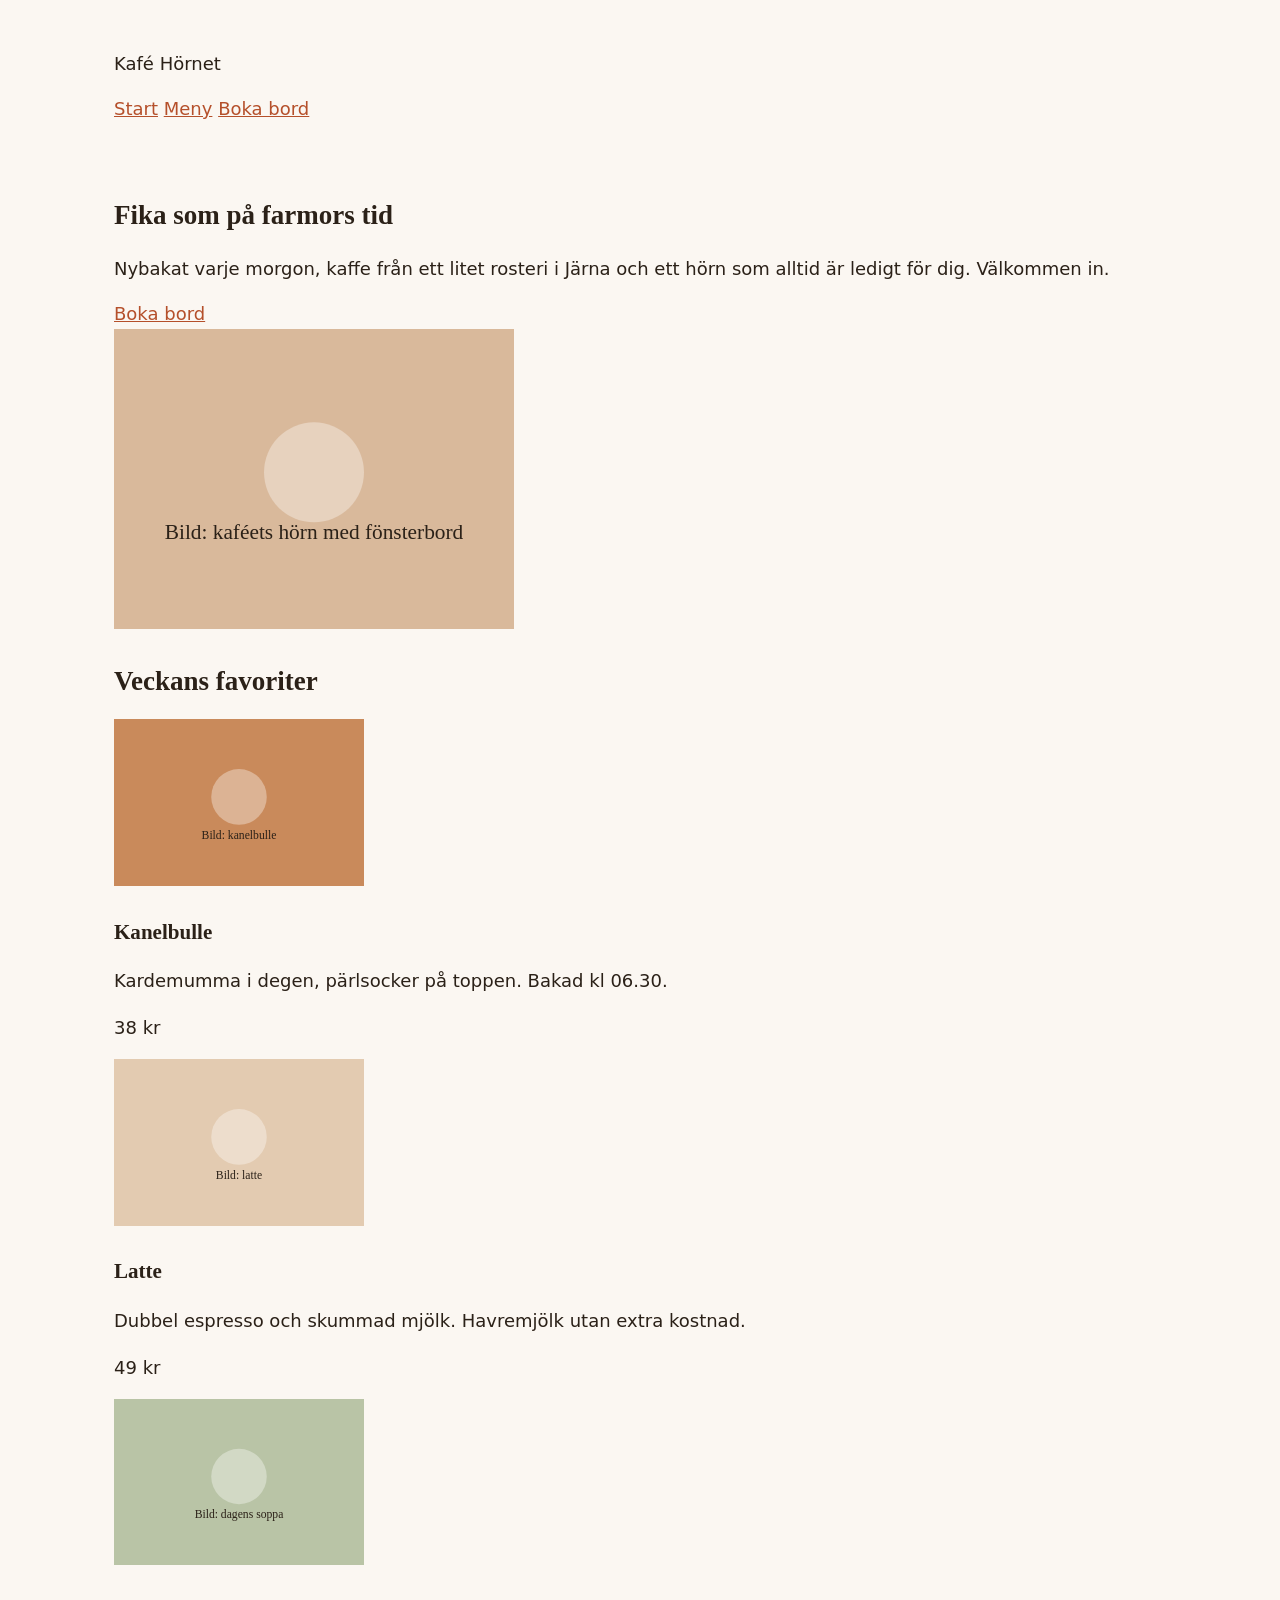
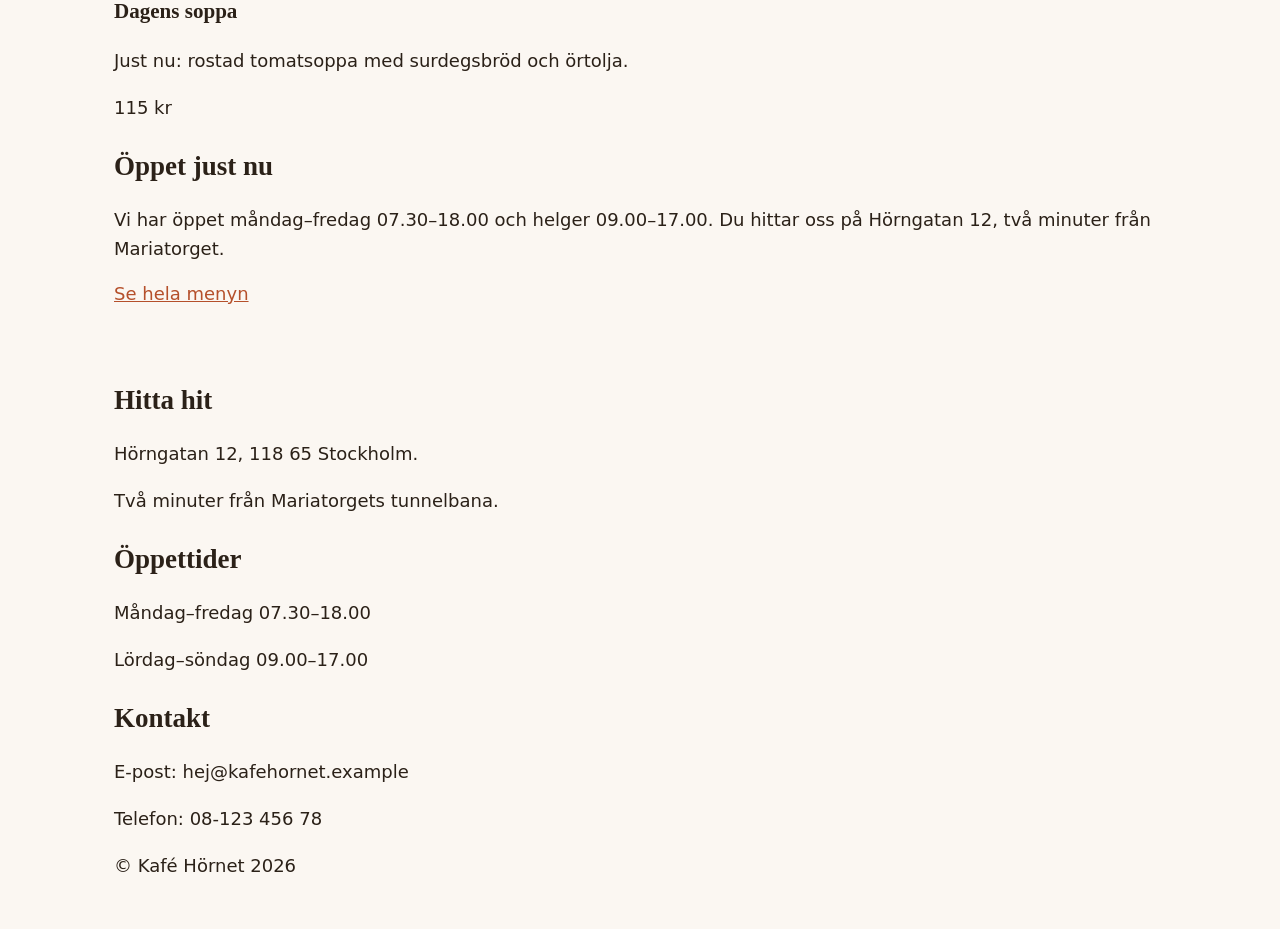
<file: index.html>
<!doctype html>
<html lang="sv">
  <head>
    <meta charset="UTF-8" />
    <meta name="viewport" content="width=device-width, initial-scale=1.0" />
    <title>Start – Kafé Hörnet</title>
    <link rel="stylesheet" href="style.css" />
  </head>

  <body>
    <!-- Sidhuvud och navigation -->
    <header>
      <p>Kafé Hörnet</p>

      <nav>
        <a href="index.html" aria-current="page">Start</a>
        <a href="menu.html">Meny</a>
        <a href="booking.html">Boka bord</a>
      </nav>
    </header>

    <main>
      <!-- Hero: översta delen av startsidan -->
      <section>
        <h1>Fika som på farmors tid</h1>

        <p>
          Nybakat varje morgon, kaffe från ett litet rosteri i Järna och ett
          hörn som alltid är ledigt för dig. Välkommen in.
        </p>

        <a href="booking.html">Boka bord</a>

        <div>
          <img
            src="images/hero.svg"
            alt="Illustration av ett kafé med fönsterbord"
            width="400"
          />
        </div>
      </section>

      <!-- Veckans favoriter -->
      <section>
        <h2>Veckans favoriter</h2>

        <article>
          <img
            src="images/cinnamon-bun.svg"
            alt="Illustration av en kanelbulle"
            width="250"
          />
          <h3>Kanelbulle</h3>
          <p>Kardemumma i degen, pärlsocker på toppen. Bakad kl 06.30.</p>
          <p>38 kr</p>
        </article>

        <article>
          <img
            src="images/latte.svg"
            alt="Illustration av en latte"
            width="250"
          />
          <h3>Latte</h3>
          <p>
            Dubbel espresso och skummad mjölk. Havremjölk utan extra kostnad.
          </p>
          <p>49 kr</p>
        </article>

        <article>
          <img
            src="images/soup.svg"
            alt="Illustration av dagens soppa"
            width="250"
          />
          <h3>Dagens soppa</h3>
          <p>Just nu: rostad tomatsoppa med surdegsbröd och örtolja.</p>
          <p>115 kr</p>
        </article>
      </section>

      <!-- Öppettider -->
      <section>
        <h2>Öppet just nu</h2>

        <p>
          Vi har öppet måndag–fredag 07.30–18.00 och helger 09.00–17.00. Du
          hittar oss på Hörngatan 12, två minuter från Mariatorget.
        </p>

        <a href="menu.html">Se hela menyn</a>
      </section>
    </main>

    <!-- Sidfot -->
    <footer>
      <section>
        <h2>Hitta hit</h2>
        <p>Hörngatan 12, 118 65 Stockholm.</p>
        <p>Två minuter från Mariatorgets tunnelbana.</p>
      </section>

      <section>
        <h2>Öppettider</h2>
        <p>Måndag–fredag 07.30–18.00</p>
        <p>Lördag–söndag 09.00–17.00</p>
      </section>

      <section>
        <h2>Kontakt</h2>
        <p>E-post: hej@kafehornet.example</p>
        <p>Telefon: 08-123 456 78</p>
      </section>

      <p>© Kafé Hörnet 2026</p>
    </footer>
  </body>
</html>
</file>
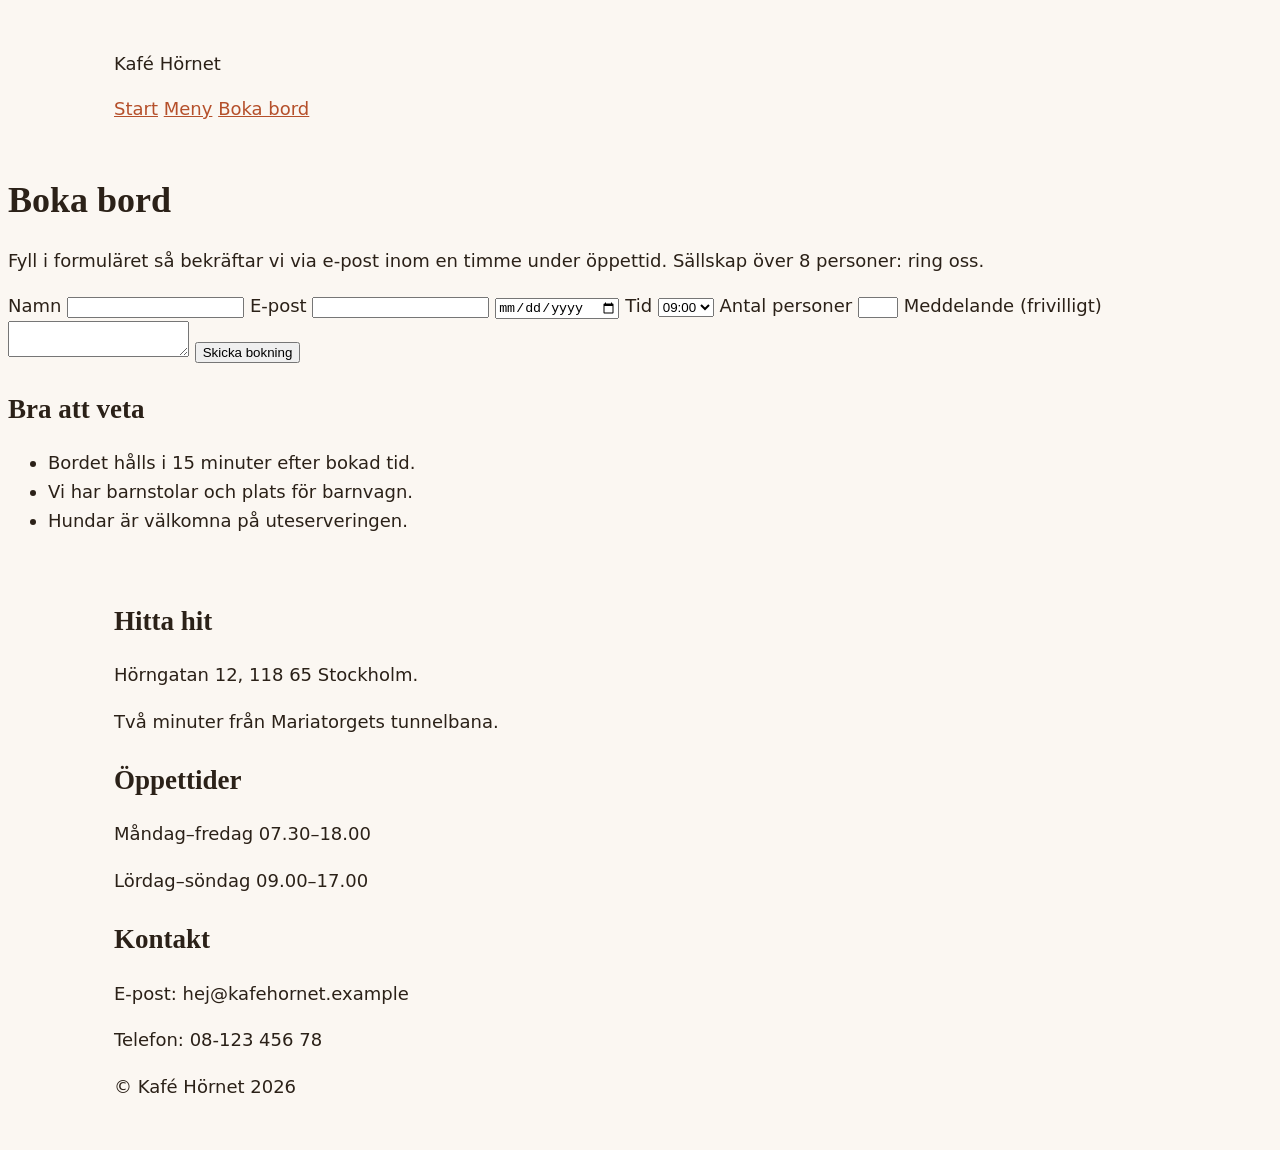
<file: booking.html>
<!doctype html>
<html lang="sv">
  <head>
    <meta charset="utf-8" />
    <title>Boka bord - Kafe hörnet></title>
    <link rel="stylesheet" href="style.css" />
  </head>
  <body>
    <header>
      <p>Kafé Hörnet</p>

      <nav>
        <a href="index.html">Start</a>
        <a href="menu.html">Meny</a>
        <a href="booking.html" aria-current="page">Boka bord</a>
      </nav>
    </header>
    <h1>Boka bord</h1>
    <p>
      Fyll i formuläret så bekräftar vi via e-post inom en timme under öppettid.
      Sällskap över 8 personer: ring oss.
    </p>
    <form>
      <label for="namn">Namn</label>
      <input type="text" id="namn" name="namn" required />

      <label for="epost">E-post</label>
      <input type="email" id="epost" name="epost" required />
      <input type="date" id="datum" name="datum" required />

      <label for="tid">Tid</label>
      <select id="tid" name="tid">
        <option value="09:00">09:00</option>
        <option value="10:00">10:00</option>
        <option value="11:00">11:00</option>
        <option value="12:00">12:00</option>
        <option value="13:00">13:00</option>
        <option value="14:00">14:00</option>
        <option value="15:00">15:00</option>
        <option value="16:00">16:00</option>
        <option value="17:00">17:00</option>
      </select>

      <label for="antal">Antal personer</label>
      <input type="number" id="antal" name="antal" min="1" max="8" required />
      <label for="meddelande">Meddelande (frivilligt)</label>
      <textarea id="meddelande" name="meddelande"></textarea>

      <button type="submit">Skicka bokning</button>
    </form>
    <section>
      <h2>Bra att veta</h2>

      <ul>
        <li>Bordet hålls i 15 minuter efter bokad tid.</li>
        <li>Vi har barnstolar och plats för barnvagn.</li>
        <li>Hundar är välkomna på uteserveringen.</li>
      </ul>
    </section>
    <footer>
      <section>
        <h2>Hitta hit</h2>
        <p>Hörngatan 12, 118 65 Stockholm.</p>
        <p>Två minuter från Mariatorgets tunnelbana.</p>
      </section>

      <section>
        <h2>Öppettider</h2>
        <p>Måndag–fredag 07.30–18.00</p>
        <p>Lördag–söndag 09.00–17.00</p>
      </section>

      <section>
        <h2>Kontakt</h2>
        <p>E-post: hej@kafehornet.example</p>
        <p>Telefon: 08-123 456 78</p>
      </section>

      <p>© Kafé Hörnet 2026</p>
    </footer>
  </body>
</html>
</file>
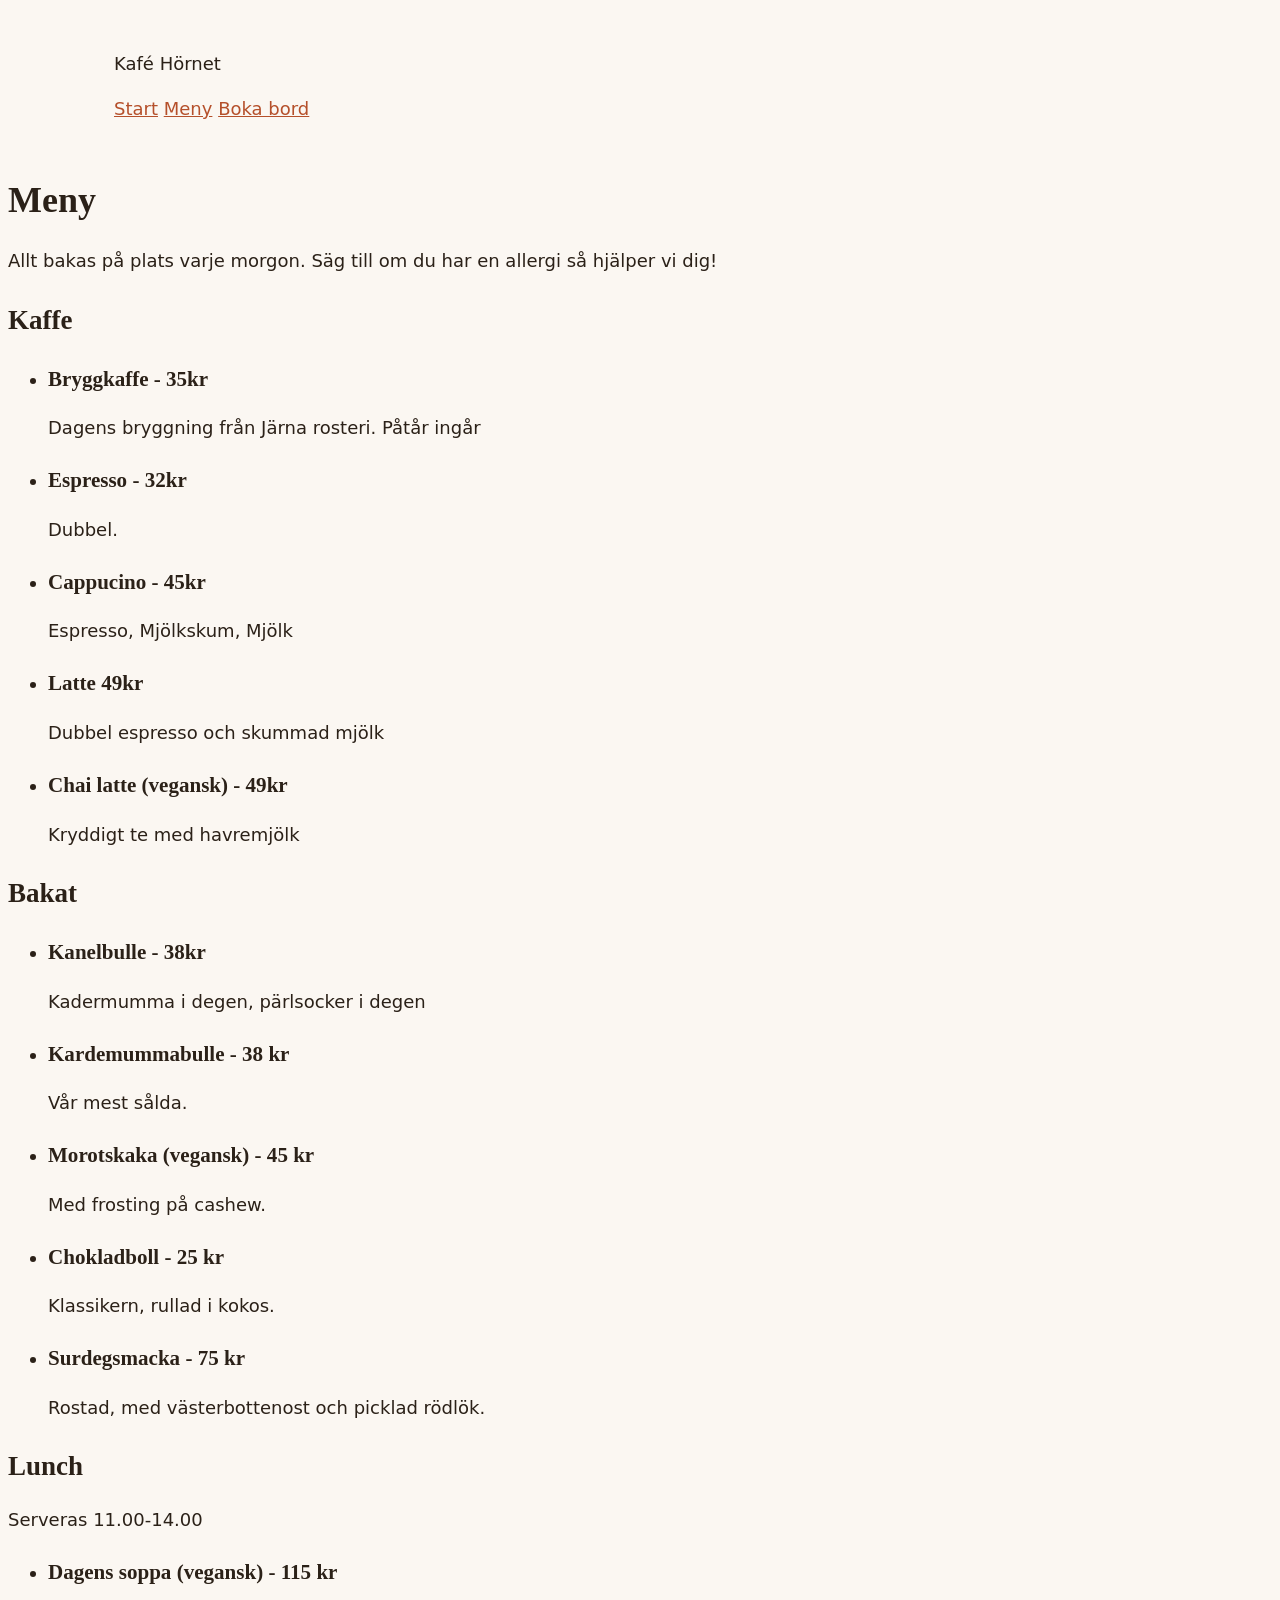
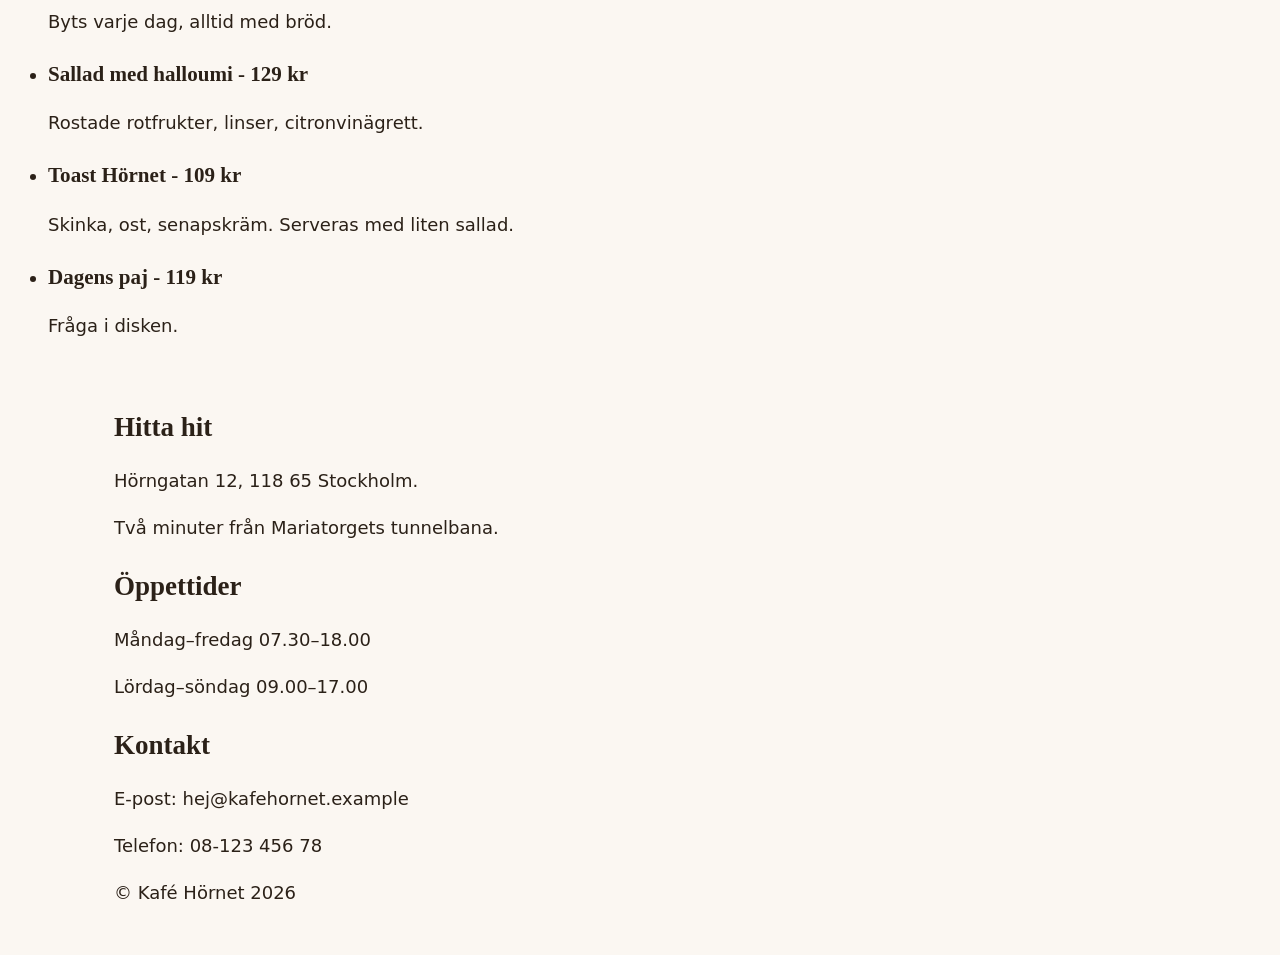
<file: menu.html>
<!doctype html>
<html lang="sv">
  <head>
    <meta charset="UTF-8" />
    <title>Meny Kafehörnet</title>
    <link rel="stylesheet" href="style.css" />
  </head>
  <body>
    <header>
      <p>Kafé Hörnet</p>

      <nav>
        <a href="index.html">Start</a>
        <a href="menu.html" aria-current="page">Meny</a>
        <a href="booking.html">Boka bord</a>
      </nav>
    </header>
    <h1>Meny</h1>
    <p>
      Allt bakas på plats varje morgon. Säg till om du har en allergi så hjälper
      vi dig!
    </p>
    <h2>Kaffe</h2>
    <ul>
      <li>
        <h3>Bryggkaffe - 35kr</h3>
        <p>Dagens bryggning från Järna rosteri. Påtår ingår</p>
      </li>
      <li>
        <h3>Espresso - 32kr</h3>
        <p>Dubbel.</p>
      </li>
      <li>
        <h3>Cappucino - 45kr</h3>
        <p>Espresso, Mjölkskum, Mjölk</p>
      </li>
      <li>
        <h3>Latte 49kr</h3>
        <p>Dubbel espresso och skummad mjölk</p>
      </li>
      <li>
        <h3>Chai latte (vegansk) - 49kr</h3>
        <p>Kryddigt te med havremjölk</p>
      </li>
    </ul>
    <h2>Bakat</h2>
    <ul>
      <li>
        <h3>Kanelbulle - 38kr</h3>
        <p>Kadermumma i degen, pärlsocker i degen</p>
      </li>
      <li>
        <h3>Kardemummabulle - 38 kr</h3>
        <p>Vår mest sålda.</p>
      </li>

      <li>
        <h3>Morotskaka (vegansk) - 45 kr</h3>
        <p>Med frosting på cashew.</p>
      </li>

      <li>
        <h3>Chokladboll - 25 kr</h3>
        <p>Klassikern, rullad i kokos.</p>
      </li>
      <li>
        <h3>Surdegsmacka - 75 kr</h3>
        <p>Rostad, med västerbottenost och picklad rödlök.</p>
      </li>
    </ul>
    <h2>Lunch</h2>
    <p>Serveras 11.00-14.00</p>
    <ul>
      <li>
        <h3>Dagens soppa (vegansk) - 115 kr</h3>
        <p>Byts varje dag, alltid med bröd.</p>
      </li>
      <li>
        <h3>Sallad med halloumi - 129 kr</h3>
        <p>Rostade rotfrukter, linser, citronvinägrett.</p>
      </li>
      <li>
        <h3>Toast Hörnet - 109 kr</h3>
        <p>Skinka, ost, senapskräm. Serveras med liten sallad.</p>
      </li>
      <li>
        <h3>Dagens paj - 119 kr</h3>
        <p>Fråga i disken.</p>
      </li>
    </ul>
    <footer>
      <section>
        <h2>Hitta hit</h2>
        <p>Hörngatan 12, 118 65 Stockholm.</p>
        <p>Två minuter från Mariatorgets tunnelbana.</p>
      </section>

      <section>
        <h2>Öppettider</h2>
        <p>Måndag–fredag 07.30–18.00</p>
        <p>Lördag–söndag 09.00–17.00</p>
      </section>

      <section>
        <h2>Kontakt</h2>
        <p>E-post: hej@kafehornet.example</p>
        <p>Telefon: 08-123 456 78</p>
      </section>

      <p>© Kafé Hörnet 2026</p>
    </footer>
  </body>
</html>
</file>
<file: style.css>
* {
  box-sizing: border-box;
}
body {
  background-color: #fbf7f2;
  color: #2b2118;
  font-family: system-ui, helvetica, arial, sans-serif;
  font-size: 18px;
  line-height: 1.6;
}
h1,
h2,
h3 {
  font-family: georgia, serif;
}
a {
  color: #b5502b;
}
a:hover {
  color: #8f3e20;
}
header,
main,
footer {
  max-width: 1100px;
  margin: 0 auto;
  padding: 24px;
}
section {
  margin: bottom 48px;
}
h1,
h2,
h3 {
  margin-bottom: 16px;
}
p {
  margin-bottom: 16px;
}
</file>
